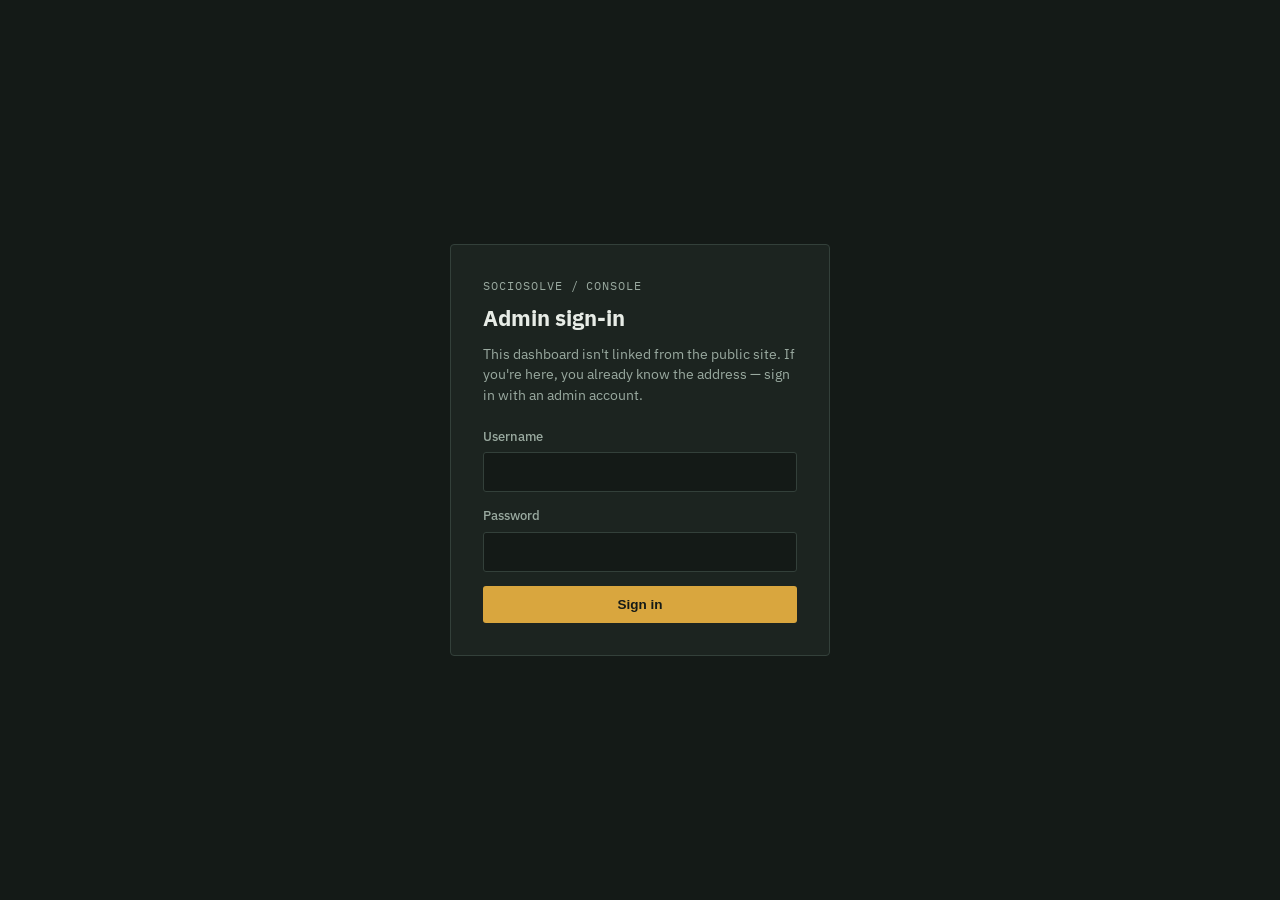
<file: sociosolve/admin_frontend/index.html>
<!DOCTYPE html>
<html lang="en">
<head>
<meta charset="UTF-8" />
<meta name="viewport" content="width=device-width, initial-scale=1.0" />
<meta name="robots" content="noindex, nofollow" />
<title>SocioSolve — Console</title>
<link href="https://fonts.googleapis.com/css2?family=IBM+Plex+Mono:wght@400;500;600&family=IBM+Plex+Sans:wght@400;500;600&display=swap" rel="stylesheet">
<link rel="stylesheet" href="admin.css" />
</head>
<body>

<div id="login-screen" class="screen">
  <form id="admin-login-form" class="login-card">
    <p class="console-tag">SOCIOSOLVE / CONSOLE</p>
    <h1>Admin sign-in</h1>
    <p class="sub">This dashboard isn't linked from the public site. If you're here, you already
      know the address — sign in with an admin account.</p>
    <label>Username
      <input type="text" name="username" required autocomplete="username" />
    </label>
    <label>Password
      <input type="password" name="password" required autocomplete="current-password" />
    </label>
    <p class="error-line" data-error></p>
    <button type="submit" class="btn btn-primary btn-block">Sign in</button>
  </form>
</div>

<div id="dashboard-screen" class="screen hidden">
  <header class="console-header">
    <p class="console-tag">SOCIOSOLVE / CONSOLE</p>
    <button id="logout-btn" class="btn btn-ghost">Sign out</button>
  </header>

  <main class="console-main">
    <section class="stats-grid" id="stats-grid"></section>

    <section class="panel">
      <div class="panel-head">
        <h2>Groq API keys</h2>
        <p class="panel-sub">The active key is used for every AI Insight request. If it expires
          or gets rate-limited, the backend automatically tries the others on file — but you
          should still add a fresh one here when that happens.</p>
      </div>

      <div id="keys-table"></div>

      <form id="add-key-form" class="inline-form">
        <label class="grow">New key
          <input type="text" name="key_value" placeholder="gsk_..." required minlength="10" />
        </label>
        <label>Label
          <input type="text" name="label" placeholder="e.g. backup #2" />
        </label>
        <label class="checkbox-label">
          <input type="checkbox" name="make_active" checked />
          Make active
        </label>
        <button type="submit" class="btn btn-primary">Add key</button>
      </form>
      <p class="error-line" data-error="add-key"></p>
    </section>

    <section class="panel">
      <div class="panel-head">
        <h2>Model</h2>
        <p class="panel-sub">The Groq model used for every AI Insight. Change this if a model
          gets deprecated or you want a faster/cheaper one.</p>
      </div>
      <form id="model-form" class="inline-form">
        <label class="grow">Active model
          <input type="text" name="active_model" required />
        </label>
        <button type="submit" class="btn btn-primary">Save</button>
      </form>
      <p class="error-line" data-error="model"></p>
    </section>
  </main>
</div>

<script src="admin.js"></script>
</body>
</html>
</file>
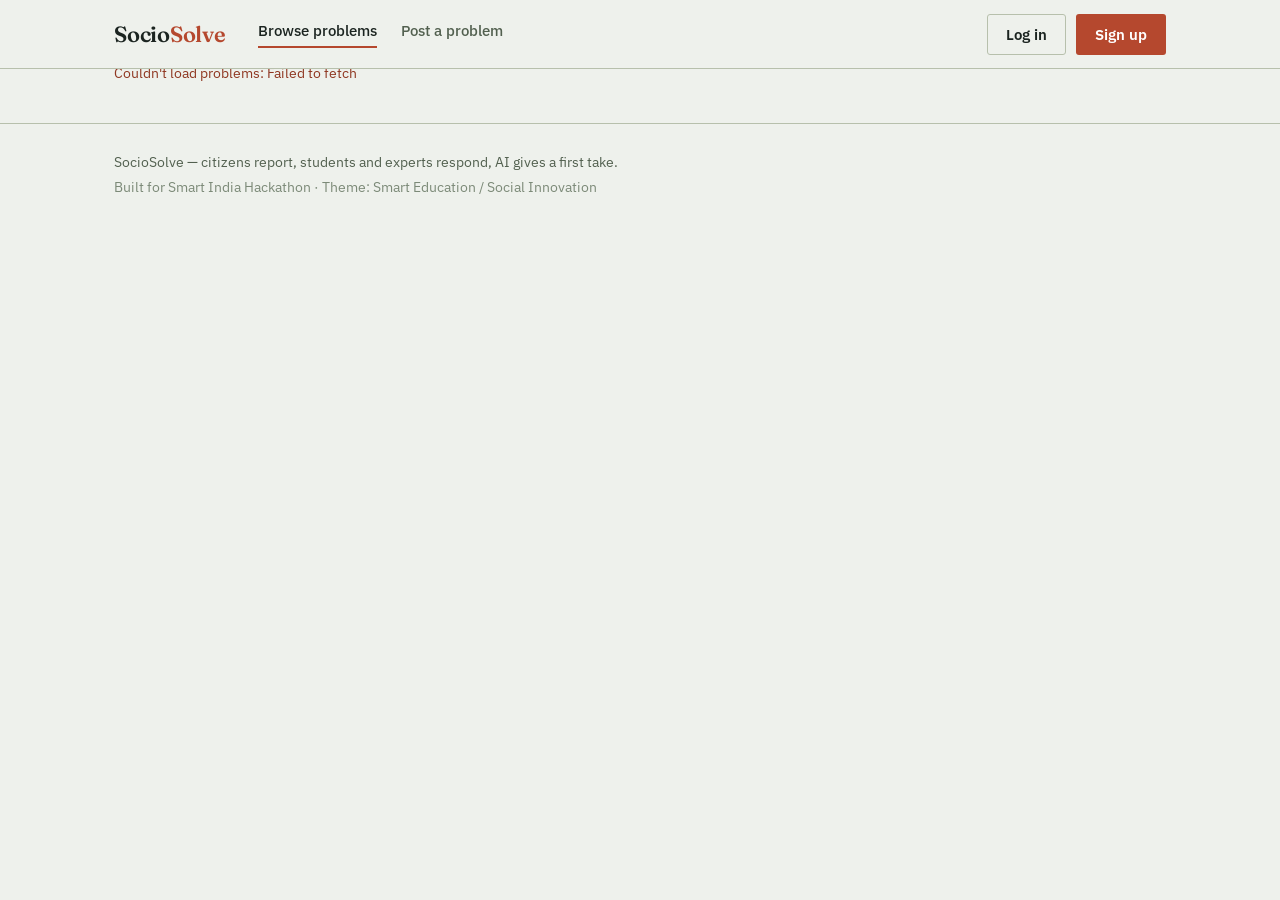
<file: sociosolve/frontend/index.html>
<!DOCTYPE html>
<html lang="en">
<head>
<meta charset="UTF-8" />
<meta name="viewport" content="width=device-width, initial-scale=1.0" />
<title>SocioSolve — Report a problem. A student solves it.</title>
<meta name="description" content="SocioSolve is a civic notice board where citizens post real problems, students and experts answer them, and AI gives an instant first take." />
<link rel="preconnect" href="https://fonts.googleapis.com">
<link rel="preconnect" href="https://fonts.gstatic.com" crossorigin>
<link href="https://fonts.googleapis.com/css2?family=Fraunces:opsz,wght@9..144,400;9..144,500;9..144,600;9..144,700&family=IBM+Plex+Mono:wght@400;500&family=IBM+Plex+Sans:wght@400;500;600&display=swap" rel="stylesheet">
<link rel="stylesheet" href="styles.css" />
</head>
<body>

<header class="site-header">
  <div class="row header-row">
    <a class="wordmark" href="#/" data-nav>Socio<span>Solve</span></a>
    <nav class="main-nav">
      <a href="#/" data-nav>Browse problems</a>
      <a href="#/ask" data-nav>Post a problem</a>
    </nav>
    <div class="auth-area" id="auth-area"></div>
    <button class="nav-toggle" id="nav-toggle" aria-label="Menu">☰</button>
  </div>
</header>

<main id="app" class="row"></main>

<footer class="site-footer">
  <div class="row footer-row">
    <p>SocioSolve — citizens report, students and experts respond, AI gives a first take.</p>
    <p class="muted">Built for Smart India Hackathon · Theme: Smart Education / Social Innovation</p>
  </div>
</footer>

<!-- Auth modal -->
<div class="modal-backdrop" id="modal-backdrop">
  <div class="modal" role="dialog" aria-modal="true">
    <button class="modal-close" id="modal-close" aria-label="Close">×</button>

    <form id="login-form" class="auth-form">
      <h2>Log in</h2>
      <p class="modal-sub">Welcome back. Log in to ask, answer, or request an AI insight.</p>
      <label>Username
        <input type="text" name="username" required autocomplete="username" />
      </label>
      <label>Password
        <input type="password" name="password" required autocomplete="current-password" />
      </label>
      <p class="form-error" data-error></p>
      <button type="submit" class="btn btn-primary btn-block">Log in</button>
      <p class="modal-switch">New here? <a href="#" data-switch-to="signup">Create an account</a></p>
    </form>

    <form id="signup-form" class="auth-form hidden">
      <h2>Create an account</h2>
      <p class="modal-sub">One account lets you post problems and answer other people's.</p>
      <label>Username
        <input type="text" name="username" minlength="3" required autocomplete="username" />
      </label>
      <label>Email
        <input type="email" name="email" required autocomplete="email" />
      </label>
      <label>Password
        <input type="password" name="password" minlength="6" required autocomplete="new-password" />
      </label>
      <p class="form-error" data-error></p>
      <button type="submit" class="btn btn-primary btn-block">Create account</button>
      <p class="modal-switch">Already have an account? <a href="#" data-switch-to="login">Log in</a></p>
    </form>
  </div>
</div>

<template id="tpl-question-card">
  <article class="q-card">
    <div class="q-card-accent"></div>
    <div class="q-card-body">
      <span class="badge badge-status"></span>
      <h3 class="q-title"></h3>
      <p class="q-meta"></p>
    </div>
  </article>
</template>

<template id="tpl-answer">
  <article class="answer">
    <div class="answer-head">
      <span class="answer-author"></span>
      <span class="answer-time"></span>
    </div>
    <p class="answer-body"></p>
  </article>
</template>

<script src="app.js"></script>
</body>
</html>
</file>
<file: sociosolve/admin_frontend/admin.css>
:root {
  --bg: #141A17;
  --surface: #1C2420;
  --surface-2: #232C27;
  --line: #33403A;
  --text: #E7ECE6;
  --text-soft: #9AAAA0;
  --rust: #E0694A;
  --forest: #5FBE8D;
  --gold: #D9A63E;
  --font-mono: "IBM Plex Mono", ui-monospace, Menlo, monospace;
  --font-body: "IBM Plex Sans", -apple-system, sans-serif;
}

* { box-sizing: border-box; }

body {
  margin: 0;
  background: var(--bg);
  color: var(--text);
  font-family: var(--font-body);
  line-height: 1.5;
}

.hidden { display: none !important; }

.console-tag {
  font-family: var(--font-mono);
  font-size: 12px;
  letter-spacing: 0.08em;
  color: var(--text-soft);
  margin: 0 0 6px;
}

/* ---------------- Login ---------------- */

#login-screen {
  min-height: 100vh;
  display: flex;
  align-items: center;
  justify-content: center;
  padding: 20px;
}
.login-card {
  width: 100%;
  max-width: 380px;
  background: var(--surface);
  border: 1px solid var(--line);
  border-radius: 4px;
  padding: 32px;
}
.login-card h1 { font-size: 22px; margin: 0 0 10px; }
.login-card .sub { color: var(--text-soft); font-size: 13.5px; margin: 0 0 22px; }

/* ---------------- Shared form styles ---------------- */

label { display: block; font-size: 13px; font-weight: 500; color: var(--text-soft); margin-bottom: 14px; }
input[type="text"], input[type="password"] {
  display: block;
  width: 100%;
  margin-top: 6px;
  background: var(--bg);
  border: 1px solid var(--line);
  border-radius: 3px;
  padding: 10px 12px;
  color: var(--text);
  font-family: var(--font-mono);
  font-size: 14px;
}
input:focus { outline: 2px solid var(--gold); outline-offset: 1px; }

.btn {
  display: inline-flex;
  align-items: center;
  justify-content: center;
  border: 1px solid transparent;
  border-radius: 3px;
  padding: 10px 16px;
  font-weight: 600;
  font-size: 13.5px;
  cursor: pointer;
}
.btn-primary { background: var(--gold); color: #141A17; }
.btn-primary:hover { background: #c99a3a; }
.btn-primary:disabled { opacity: 0.5; cursor: not-allowed; }
.btn-ghost { background: transparent; border-color: var(--line); color: var(--text-soft); }
.btn-ghost:hover { color: var(--text); border-color: var(--text-soft); }
.btn-danger { background: transparent; border-color: var(--rust); color: var(--rust); }
.btn-danger:hover { background: rgba(224, 105, 74, 0.12); }
.btn-block { width: 100%; }
.btn-small { padding: 6px 10px; font-size: 12.5px; }

.error-line { color: var(--rust); font-size: 13px; min-height: 0; margin: 4px 0 0; }
.error-line:empty { display: none; }

/* ---------------- Dashboard shell ---------------- */

.console-header {
  display: flex;
  align-items: center;
  justify-content: space-between;
  padding: 20px 32px;
  border-bottom: 1px solid var(--line);
}
.console-main {
  max-width: 900px;
  margin: 0 auto;
  padding: 32px;
}

/* ---------------- Stats ---------------- */

.stats-grid {
  display: grid;
  grid-template-columns: repeat(auto-fit, minmax(140px, 1fr));
  gap: 12px;
  margin-bottom: 32px;
}
.stat-card {
  background: var(--surface);
  border: 1px solid var(--line);
  border-radius: 3px;
  padding: 16px;
}
.stat-value {
  font-family: var(--font-mono);
  font-size: 26px;
  font-weight: 600;
}
.stat-value.ok { color: var(--forest); }
.stat-value.warn { color: var(--rust); }
.stat-label { font-size: 12px; color: var(--text-soft); margin-top: 4px; }

/* ---------------- Panels ---------------- */

.panel {
  background: var(--surface);
  border: 1px solid var(--line);
  border-radius: 4px;
  padding: 24px;
  margin-bottom: 24px;
}
.panel h2 { font-size: 17px; margin: 0 0 6px; }
.panel-sub { color: var(--text-soft); font-size: 13.5px; margin: 0 0 18px; max-width: 60ch; }

.inline-form {
  display: flex;
  gap: 12px;
  align-items: flex-end;
  flex-wrap: wrap;
  margin-top: 4px;
}
.inline-form label { margin-bottom: 0; }
.inline-form .grow { flex: 1; min-width: 200px; }
.checkbox-label {
  display: flex;
  align-items: center;
  gap: 6px;
  font-size: 13px;
  color: var(--text-soft);
}
.checkbox-label input { width: auto; margin: 0; }

/* ---------------- Keys table ---------------- */

.key-row {
  display: grid;
  grid-template-columns: 1fr auto auto auto;
  gap: 14px;
  align-items: center;
  padding: 12px 0;
  border-bottom: 1px solid var(--line);
}
.key-row:first-child { border-top: 1px solid var(--line); }
.key-main { display: flex; flex-direction: column; gap: 4px; }
.key-value { font-family: var(--font-mono); font-size: 14px; }
.key-meta { font-family: var(--font-mono); font-size: 11.5px; color: var(--text-soft); }
.key-meta.error { color: var(--rust); }
.key-actions { display: flex; gap: 8px; }

.badge {
  font-family: var(--font-mono);
  font-size: 11px;
  padding: 3px 8px;
  border-radius: 999px;
  border: 1px solid currentColor;
  white-space: nowrap;
}
.badge-active { color: var(--forest); }
.badge-inactive { color: var(--text-soft); }

.empty-line { color: var(--text-soft); font-size: 13.5px; padding: 12px 0; }

@media (max-width: 640px) {
  .key-row { grid-template-columns: 1fr; }
  .console-main { padding: 20px; }
}
</file>
<file: sociosolve/frontend/styles.css>
/* ------------------------------------------------------------------
   SocioSolve — "civic notice board" design system
   Paper background, hairline rules, index-card questions, a warm serif
   for anything read as a headline, and monospace reserved strictly for
   functional metadata (timestamps, counts, category codes).
------------------------------------------------------------------- */

:root {
  --paper: #EEF1EC;
  --surface: #FFFFFF;
  --ink: #1B2420;
  --ink-soft: #52604F;
  --ink-faint: #7C8A78;
  --line: #D7DCCE;
  --line-strong: #B7C0AC;

  --rust: #B5482E;
  --rust-dark: #8F3721;
  --forest: #2F6F4E;
  --forest-dark: #235539;
  --denim: #35507A;
  --gold: #A9791F;

  --radius: 3px;
  --max-width: 1100px;

  --font-display: "Fraunces", Georgia, serif;
  --font-body: "IBM Plex Sans", -apple-system, BlinkMacSystemFont, sans-serif;
  --font-mono: "IBM Plex Mono", ui-monospace, Menlo, monospace;
}

* { box-sizing: border-box; }

html { color-scheme: light; }

body {
  margin: 0;
  background: var(--paper);
  color: var(--ink);
  font-family: var(--font-body);
  font-size: 16px;
  line-height: 1.5;
  -webkit-font-smoothing: antialiased;
}

.row {
  max-width: var(--max-width);
  margin: 0 auto;
  padding: 0 24px;
}

a { color: var(--denim); text-decoration: none; }
a:hover { text-decoration: underline; }

h1, h2, h3, h4 { font-family: var(--font-display); font-weight: 600; margin: 0; color: var(--ink); }

button, input, select, textarea { font-family: inherit; font-size: inherit; }

:focus-visible {
  outline: 2px solid var(--denim);
  outline-offset: 2px;
}

/* ---------------- Header ---------------- */

.site-header {
  background: var(--paper);
  border-bottom: 1px solid var(--line-strong);
  position: sticky;
  top: 0;
  z-index: 20;
}

.header-row {
  display: flex;
  align-items: center;
  gap: 32px;
  height: 68px;
}

.wordmark {
  font-family: var(--font-display);
  font-size: 22px;
  font-weight: 600;
  color: var(--ink);
  letter-spacing: -0.01em;
}
.wordmark span { color: var(--rust); }
.wordmark:hover { text-decoration: none; }

.main-nav {
  display: flex;
  gap: 24px;
  flex: 1;
}
.main-nav a {
  color: var(--ink-soft);
  font-weight: 500;
  font-size: 15px;
}
.main-nav a:hover, .main-nav a.active { color: var(--ink); text-decoration: none; }
.main-nav a.active { border-bottom: 2px solid var(--rust); padding-bottom: 4px; }

.auth-area { display: flex; align-items: center; gap: 10px; }
.nav-toggle { display: none; background: none; border: none; font-size: 20px; cursor: pointer; }

.user-chip {
  font-family: var(--font-mono);
  font-size: 13px;
  color: var(--ink-soft);
  padding: 6px 10px;
  border: 1px solid var(--line-strong);
  border-radius: var(--radius);
}

/* ---------------- Buttons ---------------- */

.btn {
  display: inline-flex;
  align-items: center;
  justify-content: center;
  gap: 6px;
  border: 1px solid transparent;
  border-radius: var(--radius);
  padding: 10px 18px;
  font-weight: 600;
  font-size: 14.5px;
  cursor: pointer;
  transition: background-color 120ms ease, border-color 120ms ease, color 120ms ease;
}
.btn-primary { background: var(--rust); color: #fff; }
.btn-primary:hover { background: var(--rust-dark); }
.btn-secondary { background: transparent; color: var(--ink); border-color: var(--line-strong); }
.btn-secondary:hover { border-color: var(--ink); }
.btn-ghost { background: transparent; color: var(--denim); padding: 10px 4px; }
.btn-ghost:hover { text-decoration: underline; }
.btn-block { width: 100%; }
.btn:disabled { opacity: 0.55; cursor: not-allowed; }

/* ---------------- Hero ---------------- */

.hero {
  display: grid;
  grid-template-columns: 1.1fr 0.9fr;
  gap: 48px;
  align-items: center;
  padding: 56px 0 48px;
}
.hero h1 {
  font-size: 44px;
  line-height: 1.12;
  letter-spacing: -0.01em;
}
.hero-sub {
  margin: 18px 0 28px;
  color: var(--ink-soft);
  font-size: 17px;
  max-width: 46ch;
}
.hero-ctas { display: flex; gap: 14px; }

.hero-stack {
  position: relative;
  height: 260px;
}
.hero-stack .q-card {
  position: absolute;
  width: 78%;
  box-shadow: 0 6px 14px rgba(27, 36, 32, 0.08);
}
.hero-stack .q-card:nth-child(1) { top: 0; left: 0; transform: rotate(-2deg); z-index: 3; }
.hero-stack .q-card:nth-child(2) { top: 46px; left: 16%; transform: rotate(1.5deg); z-index: 2; }
.hero-stack .q-card:nth-child(3) { top: 92px; left: 6%; transform: rotate(-1deg); z-index: 1; }

/* ---------------- Filter bar ---------------- */

.filter-bar {
  display: flex;
  gap: 12px;
  flex-wrap: wrap;
  align-items: center;
  padding: 4px 0 24px;
  border-bottom: 1px solid var(--line);
  margin-bottom: 24px;
}
.filter-bar select, .filter-bar input[type="search"] {
  border: 1px solid var(--line-strong);
  background: var(--surface);
  border-radius: var(--radius);
  padding: 9px 12px;
  color: var(--ink);
}
.filter-bar input[type="search"] { flex: 1; min-width: 180px; }
.filter-count {
  font-family: var(--font-mono);
  font-size: 13px;
  color: var(--ink-faint);
  margin-left: auto;
}

/* ---------------- Question cards / grid ---------------- */

.q-grid {
  display: grid;
  grid-template-columns: repeat(auto-fill, minmax(280px, 1fr));
  gap: 16px;
  padding-bottom: 56px;
}

.q-card {
  display: flex;
  background: var(--surface);
  border: 1px solid var(--line-strong);
  border-radius: var(--radius);
  overflow: hidden;
  cursor: pointer;
  transition: border-color 120ms ease;
}
.q-card:hover { border-color: var(--ink); }
.q-card-accent { width: 5px; flex-shrink: 0; background: var(--denim); }
.q-card-body { padding: 16px 18px; display: flex; flex-direction: column; gap: 8px; }

.q-title {
  font-size: 18px;
  line-height: 1.3;
}

.q-meta {
  font-family: var(--font-mono);
  font-size: 12.5px;
  color: var(--ink-faint);
  margin: 0;
}

.badge {
  display: inline-flex;
  align-self: flex-start;
  align-items: center;
  gap: 5px;
  font-family: var(--font-mono);
  font-size: 11.5px;
  letter-spacing: 0.03em;
  padding: 3px 8px;
  border-radius: 999px;
  border: 1px solid currentColor;
}
.badge-open { color: var(--rust); }
.badge-answered { color: var(--forest); background: rgba(47, 111, 78, 0.08); }
.badge-ai {
  color: var(--gold);
  border-color: var(--gold);
  background: rgba(169, 121, 31, 0.08);
}

/* category accent colors, cycled by data-category */
.q-card[data-category="Water"] .q-card-accent,
.q-card[data-category="Environment"] .q-card-accent { background: #2E7DA8; }
.q-card[data-category="Health"] .q-card-accent { background: var(--rust); }
.q-card[data-category="Agriculture"] .q-card-accent { background: var(--forest); }
.q-card[data-category="Energy"] .q-card-accent { background: var(--gold); }
.q-card[data-category="Education"] .q-card-accent { background: var(--denim); }
.q-card[data-category="Infrastructure"] .q-card-accent { background: #6B5B95; }
.q-card[data-category="Other"] .q-card-accent { background: var(--ink-faint); }

.empty-state {
  border: 1px dashed var(--line-strong);
  border-radius: var(--radius);
  padding: 40px 24px;
  text-align: center;
  color: var(--ink-soft);
}

/* ---------------- Forms (ask / answer) ---------------- */

.panel {
  background: var(--surface);
  border: 1px solid var(--line-strong);
  border-radius: var(--radius);
  padding: 28px;
  max-width: 640px;
}
.panel h2 { font-size: 26px; margin-bottom: 6px; }
.panel .panel-sub { color: var(--ink-soft); margin: 0 0 24px; }

form label {
  display: block;
  font-size: 14px;
  font-weight: 600;
  margin-bottom: 16px;
  color: var(--ink);
}
form label input, form label select, form label textarea {
  display: block;
  width: 100%;
  margin-top: 6px;
  border: 1px solid var(--line-strong);
  border-radius: var(--radius);
  padding: 10px 12px;
  color: var(--ink);
  background: var(--surface);
  font-weight: 400;
}
form label textarea { resize: vertical; min-height: 120px; }
form label input:focus, form label select:focus, form label textarea:focus {
  border-color: var(--denim);
}

.form-error {
  color: var(--rust-dark);
  font-size: 13.5px;
  margin: -6px 0 14px;
  min-height: 0;
}
.form-error:empty { display: none; }

.login-prompt {
  border: 1px dashed var(--line-strong);
  border-radius: var(--radius);
  padding: 22px;
  color: var(--ink-soft);
  max-width: 640px;
}
.login-prompt a { font-weight: 600; }

/* ---------------- Question detail ---------------- */

.q-detail-head { margin-bottom: 18px; }
.q-detail-head .q-meta { margin-bottom: 12px; }
.q-detail-head h1 { font-size: 32px; line-height: 1.2; margin-bottom: 10px; }

.q-description {
  font-size: 16px;
  color: var(--ink);
  white-space: pre-wrap;
  max-width: 68ch;
  margin: 0 0 28px;
}

.detail-actions { display: flex; gap: 12px; margin-bottom: 32px; }

.answers-section h2 {
  font-size: 20px;
  margin-bottom: 16px;
  padding-top: 20px;
  border-top: 1px solid var(--line);
}

.answer {
  padding: 16px 0;
  border-bottom: 1px solid var(--line);
}
.answer:last-child { border-bottom: none; }
.answer-head {
  display: flex;
  align-items: center;
  gap: 10px;
  margin-bottom: 8px;
}
.answer-author {
  font-weight: 600;
  font-size: 14.5px;
}
.answer-author.ai { color: var(--gold); }
.answer-time {
  font-family: var(--font-mono);
  font-size: 12px;
  color: var(--ink-faint);
}
.answer-body { margin: 0; max-width: 68ch; }

.answer-form { margin-top: 28px; max-width: 640px; }
.answer-form h3 { font-size: 16px; margin-bottom: 12px; }

/* ---------------- Modal ---------------- */

.modal-backdrop {
  position: fixed;
  inset: 0;
  background: rgba(27, 36, 32, 0.45);
  display: none;
  align-items: center;
  justify-content: center;
  padding: 20px;
  z-index: 100;
}
.modal-backdrop.open { display: flex; }

.modal {
  background: var(--surface);
  border-radius: var(--radius);
  padding: 32px;
  width: 100%;
  max-width: 400px;
  position: relative;
  box-shadow: 0 20px 50px rgba(27, 36, 32, 0.25);
}
.modal h2 { font-size: 22px; margin-bottom: 6px; }
.modal-sub { color: var(--ink-soft); font-size: 14px; margin: 0 0 22px; }
.modal-close {
  position: absolute;
  top: 14px;
  right: 14px;
  background: none;
  border: none;
  font-size: 22px;
  line-height: 1;
  cursor: pointer;
  color: var(--ink-faint);
}
.modal-close:hover { color: var(--ink); }
.modal-switch { text-align: center; font-size: 14px; margin: 16px 0 0; color: var(--ink-soft); }
.hidden { display: none !important; }

/* ---------------- Footer ---------------- */

.site-footer {
  border-top: 1px solid var(--line-strong);
  padding: 24px 0 40px;
  margin-top: 40px;
}
.footer-row p { margin: 4px 0; font-size: 13.5px; color: var(--ink-soft); }
.muted { color: var(--ink-faint) !important; }

/* ---------------- Toast ---------------- */

.toast {
  position: fixed;
  bottom: 24px;
  left: 50%;
  transform: translateX(-50%) translateY(12px);
  background: var(--ink);
  color: var(--paper);
  padding: 12px 20px;
  border-radius: var(--radius);
  font-size: 14px;
  opacity: 0;
  pointer-events: none;
  transition: opacity 160ms ease, transform 160ms ease;
  z-index: 200;
}
.toast.show { opacity: 1; transform: translateX(-50%) translateY(0); pointer-events: auto; }
.toast.error { background: var(--rust-dark); }

/* ---------------- Loading / spinner text ---------------- */

.loading-line {
  font-family: var(--font-mono);
  font-size: 13px;
  color: var(--ink-faint);
}

/* ---------------- Responsive ---------------- */

@media (max-width: 760px) {
  .header-row { height: 60px; }
  .main-nav, .hero-stack { display: none; }
  .nav-toggle { display: block; }
  .main-nav.mobile-open {
    display: flex;
    position: absolute;
    top: 60px;
    left: 0;
    right: 0;
    background: var(--paper);
    border-bottom: 1px solid var(--line-strong);
    flex-direction: column;
    padding: 12px 24px 20px;
    gap: 14px;
  }
  .hero { grid-template-columns: 1fr; padding: 32px 0; }
  .hero h1 { font-size: 32px; }
  .row { padding: 0 16px; }
}
</file>
